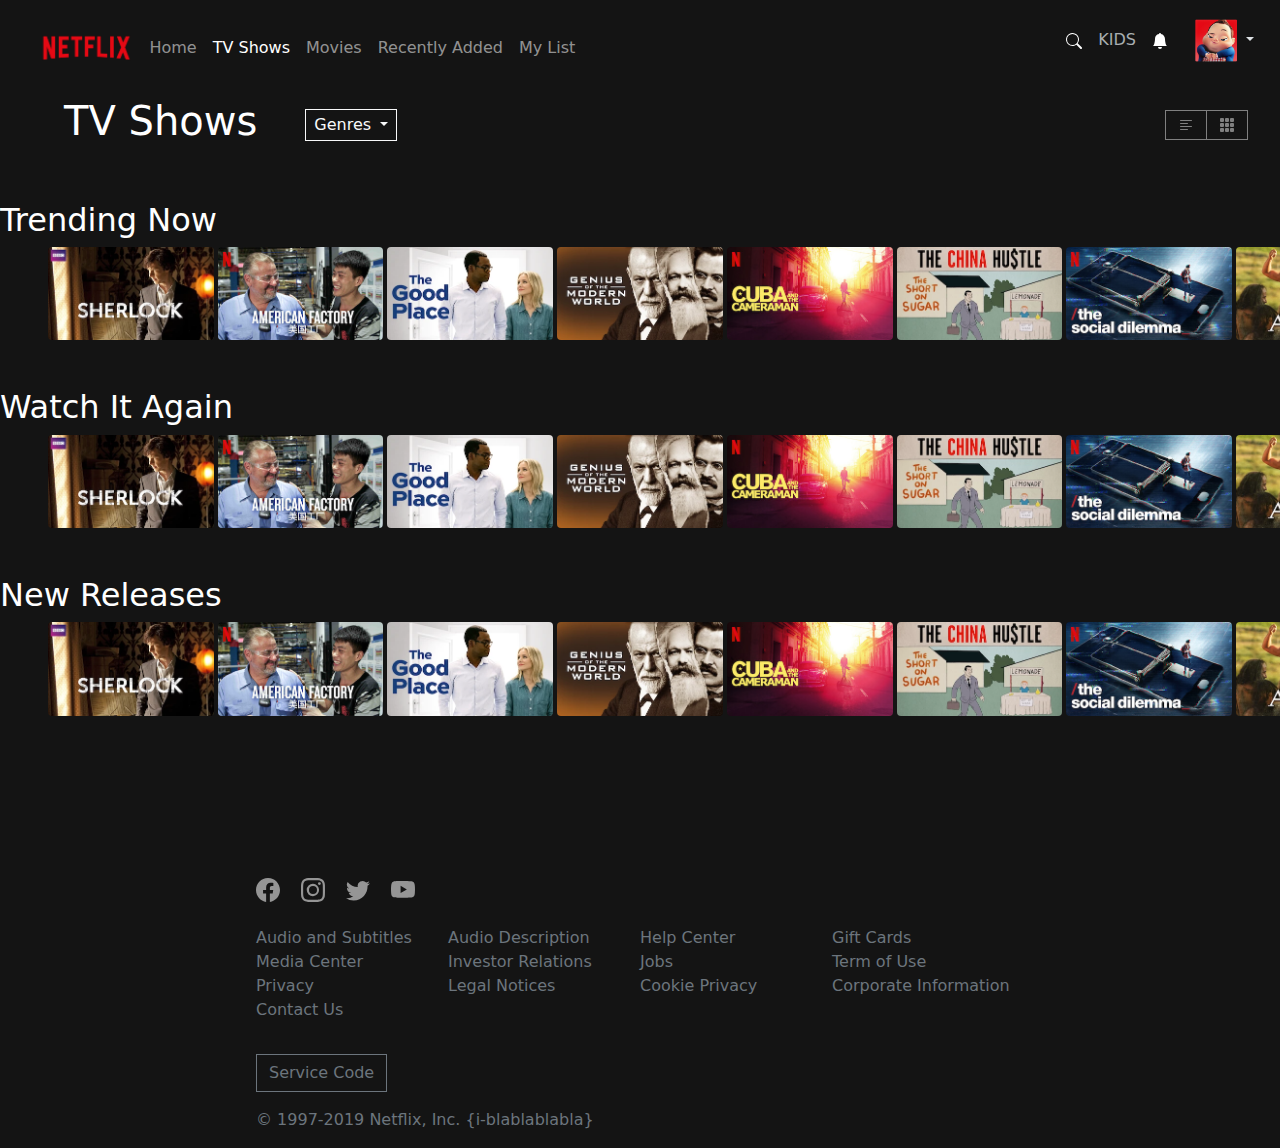
<file: index.html>
<!DOCTYPE html>
<html lang="en">

<head>
    <meta charset="UTF-8">
    <meta name="viewport" content="width=device-width, initial-scale=1.0">
    <title>Progetto settimanale 1-12-2023</title>

    <!-- stylesheets -->
    <link rel="stylesheet" href="assets/css/custom.css">
</head>

<body>
    <header>
        <nav class="navbar navbar-expand-lg" data-bs-theme="dark">
            <div class="container-fluid">
                <div class="container">
                    <a class="navbar-brand" href="index.html">
                        <img src="assets/netflix_logo.png" class="img-fluid" alt="logo">
                    </a>
                </div>
                <button class="navbar-toggler" type="button" data-bs-toggle="collapse"
                    data-bs-target="#navbarSupportedContent" aria-controls="navbarSupportedContent"
                    aria-expanded="false" aria-label="Toggle navigation">
                    <span class="navbar-toggler-icon"></span>
                </button>
                <div class="collapse navbar-collapse" id="navbarSupportedContent">
                    <ul class="navbar-nav me-auto mb-2 mb-lg-0">
                        <li class="nav-item">
                            <a class="nav-link" href="#">Home</a>
                        </li>
                        <li class="nav-item">
                            <a class="nav-link active" aria-current="page" href="#">TV Shows</a>
                        </li>
                        <li class="nav-item">
                            <a class="nav-link" href="#">
                                Movies
                            </a>
                        </li>
                        <li class="nav-item">
                            <a class="nav-link">Recently Added</a>
                        </li>
                        <li class="nav-item">
                            <a class="nav-link">My List</a>
                        </li>
                    </ul>

                    <ul class="d-flex gap-3 align-items-center text-body-secondary">
                        <li>
                            <!-- search svg -->
                            <svg xmlns="http://www.w3.org/2000/svg" width="16" height="16" fill="currentColor"
                                class="bi bi-search text-white" viewBox="0 0 16 16">
                                <path
                                    d="M11.742 10.344a6.5 6.5 0 1 0-1.397 1.398h-.001c.03.04.062.078.098.115l3.85 3.85a1 1 0 0 0 1.415-1.414l-3.85-3.85a1.007 1.007 0 0 0-.115-.1zM12 6.5a5.5 5.5 0 1 1-11 0 5.5 5.5 0 0 1 11 0" />
                            </svg>
                        </li>

                        <li>KIDS</li>

                        <li>
                            <svg xmlns="http://www.w3.org/2000/svg" width="16" height="16" fill="currentColor"
                                class="bi bi-bell-fill text-white" viewBox="0 0 16 16">
                                <path
                                    d="M8 16a2 2 0 0 0 2-2H6a2 2 0 0 0 2 2m.995-14.901a1 1 0 1 0-1.99 0A5.002 5.002 0 0 0 3 6c0 1.098-.5 6-2 7h14c-1.5-1-2-5.902-2-7 0-2.42-1.72-4.44-4.005-4.901z" />
                            </svg>
                        </li>

                        <li>
                            <div class="dropdown" data-bs-theme="dark">
                                <button class="btn dropdown-toggle" type="button" data-bs-toggle="dropdown"
                                    aria-expanded="false">
                                    <img src="assets/avatar.png" class="img-fluid" alt="avatar">
                                </button>
                                <ul class="dropdown-menu " data-bs-theme="dark">
                                    <li class="mx-1"><a class="dropdown-item" href="pages/profile.html">Profile</a></li>
                                    <li class="mx-1"><a class="dropdown-item" href="#">Settings</a></li>
                                    <li class="mx-1"><a class="dropdown-item" href="#">Log out</a></li>
                                </ul>
                            </div>
                        </li>

                    </ul>
                </div>
            </div>
        </nav>
    </header>

    <main>
        <!-- filters section -->
        <section class="text-white d-flex align-items-center gap-5">
            <h1>TV Shows</h1>
            <!-- genres menu -->
            <div class="dropdown">
                <button class="btn dropdown-toggle btn-outline-light" data-bs-theme="dark" type="button"
                    data-bs-toggle="dropdown" aria-expanded="false">
                    Genres
                </button>
                <ul class="dropdown-menu" data-bs-theme="dark">
                    <li><a class="dropdown-item" href="#">Action</a></li>
                    <li><a class="dropdown-item" href="#">Fantasy</a></li>
                    <li><a class="dropdown-item" href="#">Crime</a></li>
                </ul>
            </div>

            <!-- movie display option -->
            <div class="movies-display-options btn-group ms-auto">
                <button class="btn">
                    <svg xmlns="http://www.w3.org/2000/svg" width="16" height="16" fill="currentColor"
                        class="bi bi-text-left" viewBox="0 0 16 16">
                        <path fill-rule="evenodd"
                            d="M2 12.5a.5.5 0 0 1 .5-.5h7a.5.5 0 0 1 0 1h-7a.5.5 0 0 1-.5-.5m0-3a.5.5 0 0 1 .5-.5h11a.5.5 0 0 1 0 1h-11a.5.5 0 0 1-.5-.5m0-3a.5.5 0 0 1 .5-.5h7a.5.5 0 0 1 0 1h-7a.5.5 0 0 1-.5-.5m0-3a.5.5 0 0 1 .5-.5h11a.5.5 0 0 1 0 1h-11a.5.5 0 0 1-.5-.5" />
                    </svg>
                </button>

                <button class="btn">
                    <svg xmlns="http://www.w3.org/2000/svg" width="16" height="16" fill="currentColor"
                        class="bi bi-grid-3x3-gap-fill" viewBox="0 0 16 16">
                        <path
                            d="M1 2a1 1 0 0 1 1-1h2a1 1 0 0 1 1 1v2a1 1 0 0 1-1 1H2a1 1 0 0 1-1-1zm5 0a1 1 0 0 1 1-1h2a1 1 0 0 1 1 1v2a1 1 0 0 1-1 1H7a1 1 0 0 1-1-1zm5 0a1 1 0 0 1 1-1h2a1 1 0 0 1 1 1v2a1 1 0 0 1-1 1h-2a1 1 0 0 1-1-1zM1 7a1 1 0 0 1 1-1h2a1 1 0 0 1 1 1v2a1 1 0 0 1-1 1H2a1 1 0 0 1-1-1zm5 0a1 1 0 0 1 1-1h2a1 1 0 0 1 1 1v2a1 1 0 0 1-1 1H7a1 1 0 0 1-1-1zm5 0a1 1 0 0 1 1-1h2a1 1 0 0 1 1 1v2a1 1 0 0 1-1 1h-2a1 1 0 0 1-1-1zM1 12a1 1 0 0 1 1-1h2a1 1 0 0 1 1 1v2a1 1 0 0 1-1 1H2a1 1 0 0 1-1-1zm5 0a1 1 0 0 1 1-1h2a1 1 0 0 1 1 1v2a1 1 0 0 1-1 1H7a1 1 0 0 1-1-1zm5 0a1 1 0 0 1 1-1h2a1 1 0 0 1 1 1v2a1 1 0 0 1-1 1h-2a1 1 0 0 1-1-1z" />
                    </svg>
                </button>

            </div>
        </section>

        <!-- movies grid trending -->
        <section class="mt-5">
            <h2 class="text-white">Trending Now</h2>

            <div class="media-container">
                <div class="media-scroller">

                    <!-- group 5 -->
                    <div id="group-5" class="media-group">

                        <div class="media-element">
                            <img src="assets/media/media0.webp" alt="movie">
                        </div>
                        <div class="media-element">
                            <img src="assets/media/media1.jpg" alt="movie">
                        </div>
                        <div class="media-element">
                            <img src="assets/media/media2.webp" alt="movie">
                        </div>
                        <div class="media-element">
                            <img src="assets/media/media3.webp" alt="movie">
                        </div>
                        <div class="media-element">
                            <img src="assets/media/media4.jpg" alt="movie">
                        </div>
                        <div class="media-element">
                            <img src="assets/media/media5.webp" alt="movie">
                        </div>
                        <div class="media-element">
                            <img src="assets/media/media6.jpg" alt="movie">
                        </div>

                        <a class="next" href="#group-6" aria-label="next">
                            <svg>
                                <use href="#next"></use>
                            </svg>
                        </a>
                    </div>
                    <!-- group 6 -->
                    <div id="group-6" class="media-group">
                        <a class="previous" href="#group-5">
                            <svg>
                                <use href="#previous"></use>
                            </svg>
                        </a>

                        <div class="media-element">
                            <img src="assets/media/media7.webp" alt="movie">
                        </div>
                        <div class="media-element">
                            <img src="assets/media/media8.webp" alt="movie">
                        </div>
                        <div class="media-element">
                            <img src="assets/media/media9.jpg" alt="movie">
                        </div>
                        <div class="media-element">
                            <img src="assets/media/media10.jpg" alt="movie">
                        </div>
                        <div class="media-element">
                            <img src="assets/media/media11.jpg" alt="movie">
                        </div>
                        <div class="media-element">
                            <img src="assets/media/media12.jpg" alt="movie">
                        </div>
                        <div class="media-element">
                            <img src="assets/media/media13.jpg" alt="movie">
                        </div>

                        <a class="next" href="#group-7" aria-label="next">
                            <svg>
                                <use href="#next"></use>
                            </svg>
                        </a>
                    </div>
                    <!-- group 7 -->
                    <div id="group-7" class="media-group">
                        <a class="previous" href="#group-6">
                            <svg>
                                <use href="#previous"></use>
                            </svg>
                        </a>

                        <div class="media-element">
                            <img src="assets/media/media14.webp" alt="movie">
                        </div>
                        <div class="media-element">
                            <img src="assets/media/media15.jpg" alt="movie">
                        </div>
                        <div class="media-element">
                            <img src="assets/media/media16.webp" alt="movie">
                        </div>
                        <div class="media-element">
                            <img src="assets/media/media17.jpg" alt="movie">
                        </div>
                        <div class="media-element">
                            <img src="assets/media/media18.jpg" alt="movie">
                        </div>
                        <div class="media-element">
                            <img src="assets/media/media19.webp" alt="movie">
                        </div>
                        <div class="media-element">
                            <img src="assets/media/media20.jpg" alt="movie">
                        </div>

                        <a class="next" href="#group-8" aria-label="next">
                            <svg>
                                <use href="#next"></use>
                            </svg>
                        </a>
                    </div>

                    <!-- group 8 -->
                    <div id="group-8" class="media-group">

                        <a class="previous" href="#group-7">
                            <svg>
                                <use href="#previous"></use>
                            </svg>
                        </a>

                        <div class="media-element">
                            <img src="assets/media/media21.webp" alt="movie">
                        </div>
                        <div class="media-element">
                            <img src="assets/media/media22.webp" alt="movie">
                        </div>
                        <div class="media-element">
                            <img src="assets/media/media23.webp" alt="movie">
                        </div>
                        <div class="media-element">
                            <img src="assets/media/media24.jpg" alt="movie">
                        </div>
                        <div class="media-element">
                            <img src="assets/media/media25.webp" alt="movie">
                        </div>
                        <div class="media-element">
                            <img src="assets/media/media26.webp" alt="movie">
                        </div>
                        <div class="media-element">
                            <img src="assets/media/media27.jpg" alt="movie">
                        </div>
                        <div class="media-element">
                            <img src="assets/media/media28.jpg" alt="movie">
                        </div>


                    </div>

                    <div class="navigation-indicators">
                        <div></div>
                        <div></div>
                        <div></div>
                        <div></div>
                    </div>

                </div>
            </div>



        </section>

        <!-- movies grid watch again -->
        <section class="mt-5">
            <h2 class="text-white">Watch It Again</h2>

            <div class="media-container">
                <div class="media-scroller">

                    <!-- group 9 -->
                    <div id="group-9" class="media-group">

                        <div class="media-element">
                            <img src="assets/media/media0.webp" alt="movie">
                        </div>
                        <div class="media-element">
                            <img src="assets/media/media1.jpg" alt="movie">
                        </div>
                        <div class="media-element">
                            <img src="assets/media/media2.webp" alt="movie">
                        </div>
                        <div class="media-element">
                            <img src="assets/media/media3.webp" alt="movie">
                        </div>
                        <div class="media-element">
                            <img src="assets/media/media4.jpg" alt="movie">
                        </div>
                        <div class="media-element">
                            <img src="assets/media/media5.webp" alt="movie">
                        </div>
                        <div class="media-element">
                            <img src="assets/media/media6.jpg" alt="movie">
                        </div>

                        <a class="next" href="#group-10" aria-label="next">
                            <svg>
                                <use href="#next"></use>
                            </svg>
                        </a>
                    </div>
                    <!-- group 10 -->
                    <div id="group-10" class="media-group">
                        <a class="previous" href="#group-9">
                            <svg>
                                <use href="#previous"></use>
                            </svg>
                        </a>

                        <div class="media-element">
                            <img src="assets/media/media7.webp" alt="movie">
                        </div>
                        <div class="media-element">
                            <img src="assets/media/media8.webp" alt="movie">
                        </div>
                        <div class="media-element">
                            <img src="assets/media/media9.jpg" alt="movie">
                        </div>
                        <div class="media-element">
                            <img src="assets/media/media10.jpg" alt="movie">
                        </div>
                        <div class="media-element">
                            <img src="assets/media/media11.jpg" alt="movie">
                        </div>
                        <div class="media-element">
                            <img src="assets/media/media12.jpg" alt="movie">
                        </div>
                        <div class="media-element">
                            <img src="assets/media/media13.jpg" alt="movie">
                        </div>

                        <a class="next" href="#group-11" aria-label="next">
                            <svg>
                                <use href="#next"></use>
                            </svg>
                        </a>
                    </div>
                    <!-- group 11 -->
                    <div id="group-11" class="media-group">
                        <a class="previous" href="#group-10">
                            <svg>
                                <use href="#previous"></use>
                            </svg>
                        </a>

                        <div class="media-element">
                            <img src="assets/media/media14.webp" alt="movie">
                        </div>
                        <div class="media-element">
                            <img src="assets/media/media15.jpg" alt="movie">
                        </div>
                        <div class="media-element">
                            <img src="assets/media/media16.webp" alt="movie">
                        </div>
                        <div class="media-element">
                            <img src="assets/media/media17.jpg" alt="movie">
                        </div>
                        <div class="media-element">
                            <img src="assets/media/media18.jpg" alt="movie">
                        </div>
                        <div class="media-element">
                            <img src="assets/media/media19.webp" alt="movie">
                        </div>
                        <div class="media-element">
                            <img src="assets/media/media20.jpg" alt="movie">
                        </div>

                        <a class="next" href="#group-12" aria-label="next">
                            <svg>
                                <use href="#next"></use>
                            </svg>
                        </a>
                    </div>

                    <!-- group 12 -->
                    <div id="group-12" class="media-group">

                        <a class="previous" href="#group-11">
                            <svg>
                                <use href="#previous"></use>
                            </svg>
                        </a>

                        <div class="media-element">
                            <img src="assets/media/media21.webp" alt="movie">
                        </div>
                        <div class="media-element">
                            <img src="assets/media/media22.webp" alt="movie">
                        </div>
                        <div class="media-element">
                            <img src="assets/media/media23.webp" alt="movie">
                        </div>
                        <div class="media-element">
                            <img src="assets/media/media24.jpg" alt="movie">
                        </div>
                        <div class="media-element">
                            <img src="assets/media/media25.webp" alt="movie">
                        </div>
                        <div class="media-element">
                            <img src="assets/media/media26.webp" alt="movie">
                        </div>
                        <div class="media-element">
                            <img src="assets/media/media27.jpg" alt="movie">
                        </div>
                        <div class="media-element">
                            <img src="assets/media/media28.jpg" alt="movie">
                        </div>


                    </div>

                    <div class="navigation-indicators">
                        <div></div>
                        <div></div>
                        <div></div>
                        <div></div>
                    </div>

                </div>
            </div>



        </section>

        <!-- movies grid new releases -->
        <section class="mt-5">
            <h2 class="text-white">New Releases</h2>

            <div class="media-container">
                <div class="media-scroller">

                    <!-- group 1 -->
                    <div id="group-1" class="media-group">

                        <div class="media-element">
                            <img src="assets/media/media0.webp" alt="movie">
                        </div>
                        <div class="media-element">
                            <img src="assets/media/media1.jpg" alt="movie">
                        </div>
                        <div class="media-element">
                            <img src="assets/media/media2.webp" alt="movie">
                        </div>
                        <div class="media-element">
                            <img src="assets/media/media3.webp" alt="movie">
                        </div>
                        <div class="media-element">
                            <img src="assets/media/media4.jpg" alt="movie">
                        </div>
                        <div class="media-element">
                            <img src="assets/media/media5.webp" alt="movie">
                        </div>
                        <div class="media-element">
                            <img src="assets/media/media6.jpg" alt="movie">
                        </div>

                        <a class="next" href="#group-2" aria-label="next">
                            <svg>
                                <use href="#next"></use>
                            </svg>
                        </a>
                    </div>
                    <!-- group 2 -->
                    <div id="group-2" class="media-group">
                        <a class="previous" href="#group-1">
                            <svg>
                                <use href="#previous"></use>
                            </svg>
                        </a>

                        <div class="media-element">
                            <img src="assets/media/media7.webp" alt="movie">
                        </div>
                        <div class="media-element">
                            <img src="assets/media/media8.webp" alt="movie">
                        </div>
                        <div class="media-element">
                            <img src="assets/media/media9.jpg" alt="movie">
                        </div>
                        <div class="media-element">
                            <img src="assets/media/media10.jpg" alt="movie">
                        </div>
                        <div class="media-element">
                            <img src="assets/media/media11.jpg" alt="movie">
                        </div>
                        <div class="media-element">
                            <img src="assets/media/media12.jpg" alt="movie">
                        </div>
                        <div class="media-element">
                            <img src="assets/media/media13.jpg" alt="movie">
                        </div>

                        <a class="next" href="#group-3" aria-label="next">
                            <svg>
                                <use href="#next"></use>
                            </svg>
                        </a>
                    </div>
                    <!-- group 3 -->
                    <div id="group-3" class="media-group">
                        <a class="previous" href="#group-2">
                            <svg>
                                <use href="#previous"></use>
                            </svg>
                        </a>

                        <div class="media-element">
                            <img src="assets/media/media14.webp" alt="movie">
                        </div>
                        <div class="media-element">
                            <img src="assets/media/media15.jpg" alt="movie">
                        </div>
                        <div class="media-element">
                            <img src="assets/media/media16.webp" alt="movie">
                        </div>
                        <div class="media-element">
                            <img src="assets/media/media17.jpg" alt="movie">
                        </div>
                        <div class="media-element">
                            <img src="assets/media/media18.jpg" alt="movie">
                        </div>
                        <div class="media-element">
                            <img src="assets/media/media19.webp" alt="movie">
                        </div>
                        <div class="media-element">
                            <img src="assets/media/media20.jpg" alt="movie">
                        </div>

                        <a class="next" href="#group-4" aria-label="next">
                            <svg>
                                <use href="#next"></use>
                            </svg>
                        </a>
                    </div>

                    <!-- group 4 -->
                    <div id="group-4" class="media-group">

                        <a class="previous" href="#group-3">
                            <svg>
                                <use href="#previous"></use>
                            </svg>
                        </a>

                        <div class="media-element">
                            <img src="assets/media/media21.webp" alt="movie">
                        </div>
                        <div class="media-element">
                            <img src="assets/media/media22.webp" alt="movie">
                        </div>
                        <div class="media-element">
                            <img src="assets/media/media23.webp" alt="movie">
                        </div>
                        <div class="media-element">
                            <img src="assets/media/media24.jpg" alt="movie">
                        </div>
                        <div class="media-element">
                            <img src="assets/media/media25.webp" alt="movie">
                        </div>
                        <div class="media-element">
                            <img src="assets/media/media26.webp" alt="movie">
                        </div>
                        <div class="media-element">
                            <img src="assets/media/media27.jpg" alt="movie">
                        </div>
                        <div class="media-element">
                            <img src="assets/media/media28.jpg" alt="movie">
                        </div>


                    </div>

                    <div class="navigation-indicators">
                        <div></div>
                        <div></div>
                        <div></div>
                        <div></div>
                    </div>

                </div>
            </div>

        </section>

        <svg>
            <symbol id="next" viewBox="0 0 256 512">
                <path fill="white"
                    d="M224.3 273l-136 136c-9.4 9.4-24.6 9.4-33.9 0l-22.6-22.6c-9.4-9.4-9.4-24.6 0-33.9l96.4-96.4-96.4-96.4c-9.4-9.4-9.4-24.6 0-33.9L54.3 103c9.4-9.4 24.6-9.4 33.9 0l136 136c9.5 9.4 9.5 24.6.1 34z" />
            </symbol>

            <symbol id="previous" viewBox="0 0 256 512">
                <path fill="white"
                    d="M31.7 239l136-136c9.4-9.4 24.6-9.4 33.9 0l22.6 22.6c9.4 9.4 9.4 24.6 0 33.9L127.9 256l96.4 96.4c9.4 9.4 9.4 24.6 0 33.9L201.7 409c-9.4 9.4-24.6 9.4-33.9 0l-136-136c-9.5-9.4-9.5-24.6-.1-34z" />
            </symbol>
        </svg>
    </main>

    <footer class="mt-1">
        <div class="social-icons p-2 ps-0 mt-1">
            <!-- fb -->
            <svg xmlns="http://www.w3.org/2000/svg" width="16" height="16" fill="currentColor"
                class="bi bi-facebook me-3" viewBox="0 0 16 16">
                <path
                    d="M16 8.049c0-4.446-3.582-8.05-8-8.05C3.58 0-.002 3.603-.002 8.05c0 4.017 2.926 7.347 6.75 7.951v-5.625h-2.03V8.05H6.75V6.275c0-2.017 1.195-3.131 3.022-3.131.876 0 1.791.157 1.791.157v1.98h-1.009c-.993 0-1.303.621-1.303 1.258v1.51h2.218l-.354 2.326H9.25V16c3.824-.604 6.75-3.934 6.75-7.951" />
            </svg>

            <!-- instagram -->
            <svg xmlns="http://www.w3.org/2000/svg" width="16" height="16" fill="currentColor"
                class="bi bi-instagram me-3" viewBox="0 0 16 16">
                <path
                    d="M8 0C5.829 0 5.556.01 4.703.048 3.85.088 3.269.222 2.76.42a3.917 3.917 0 0 0-1.417.923A3.927 3.927 0 0 0 .42 2.76C.222 3.268.087 3.85.048 4.7.01 5.555 0 5.827 0 8.001c0 2.172.01 2.444.048 3.297.04.852.174 1.433.372 1.942.205.526.478.972.923 1.417.444.445.89.719 1.416.923.51.198 1.09.333 1.942.372C5.555 15.99 5.827 16 8 16s2.444-.01 3.298-.048c.851-.04 1.434-.174 1.943-.372a3.916 3.916 0 0 0 1.416-.923c.445-.445.718-.891.923-1.417.197-.509.332-1.09.372-1.942C15.99 10.445 16 10.173 16 8s-.01-2.445-.048-3.299c-.04-.851-.175-1.433-.372-1.941a3.926 3.926 0 0 0-.923-1.417A3.911 3.911 0 0 0 13.24.42c-.51-.198-1.092-.333-1.943-.372C10.443.01 10.172 0 7.998 0h.003zm-.717 1.442h.718c2.136 0 2.389.007 3.232.046.78.035 1.204.166 1.486.275.373.145.64.319.92.599.28.28.453.546.598.92.11.281.24.705.275 1.485.039.843.047 1.096.047 3.231s-.008 2.389-.047 3.232c-.035.78-.166 1.203-.275 1.485a2.47 2.47 0 0 1-.599.919c-.28.28-.546.453-.92.598-.28.11-.704.24-1.485.276-.843.038-1.096.047-3.232.047s-2.39-.009-3.233-.047c-.78-.036-1.203-.166-1.485-.276a2.478 2.478 0 0 1-.92-.598 2.48 2.48 0 0 1-.6-.92c-.109-.281-.24-.705-.275-1.485-.038-.843-.046-1.096-.046-3.233 0-2.136.008-2.388.046-3.231.036-.78.166-1.204.276-1.486.145-.373.319-.64.599-.92.28-.28.546-.453.92-.598.282-.11.705-.24 1.485-.276.738-.034 1.024-.044 2.515-.045v.002zm4.988 1.328a.96.96 0 1 0 0 1.92.96.96 0 0 0 0-1.92zm-4.27 1.122a4.109 4.109 0 1 0 0 8.217 4.109 4.109 0 0 0 0-8.217zm0 1.441a2.667 2.667 0 1 1 0 5.334 2.667 2.667 0 0 1 0-5.334" />
            </svg>

            <!-- twitter -->
            <svg xmlns="http://www.w3.org/2000/svg" width="16" height="16" fill="currentColor"
                class="bi bi-twitter me-3" viewBox="0 0 16 16">
                <path
                    d="M5.026 15c6.038 0 9.341-5.003 9.341-9.334 0-.14 0-.282-.006-.422A6.685 6.685 0 0 0 16 3.542a6.658 6.658 0 0 1-1.889.518 3.301 3.301 0 0 0 1.447-1.817 6.533 6.533 0 0 1-2.087.793A3.286 3.286 0 0 0 7.875 6.03a9.325 9.325 0 0 1-6.767-3.429 3.289 3.289 0 0 0 1.018 4.382A3.323 3.323 0 0 1 .64 6.575v.045a3.288 3.288 0 0 0 2.632 3.218 3.203 3.203 0 0 1-.865.115 3.23 3.23 0 0 1-.614-.057 3.283 3.283 0 0 0 3.067 2.277A6.588 6.588 0 0 1 .78 13.58a6.32 6.32 0 0 1-.78-.045A9.344 9.344 0 0 0 5.026 15" />
            </svg>

            <!-- youtube -->
            <svg xmlns="http://www.w3.org/2000/svg" width="16" height="16" fill="currentColor"
                class="bi bi-youtube me-3" viewBox="0 0 16 16">
                <path
                    d="M8.051 1.999h.089c.822.003 4.987.033 6.11.335a2.01 2.01 0 0 1 1.415 1.42c.101.38.172.883.22 1.402l.01.104.022.26.008.104c.065.914.073 1.77.074 1.957v.075c-.001.194-.01 1.108-.082 2.06l-.008.105-.009.104c-.05.572-.124 1.14-.235 1.558a2.007 2.007 0 0 1-1.415 1.42c-1.16.312-5.569.334-6.18.335h-.142c-.309 0-1.587-.006-2.927-.052l-.17-.006-.087-.004-.171-.007-.171-.007c-1.11-.049-2.167-.128-2.654-.26a2.007 2.007 0 0 1-1.415-1.419c-.111-.417-.185-.986-.235-1.558L.09 9.82l-.008-.104A31.4 31.4 0 0 1 0 7.68v-.123c.002-.215.01-.958.064-1.778l.007-.103.003-.052.008-.104.022-.26.01-.104c.048-.519.119-1.023.22-1.402a2.007 2.007 0 0 1 1.415-1.42c.487-.13 1.544-.21 2.654-.26l.17-.007.172-.006.086-.003.171-.007A99.788 99.788 0 0 1 7.858 2h.193zM6.4 5.209v4.818l4.157-2.408z" />
            </svg>
        </div>

        <!-- footer links -->
        <div id="footer-links" class="container mt-3">
            <div class="row">
                <div class="col">
                    <a href="#" class="link-secondary link-underline-opacity-0 link-underline-opacity-75-hover">Audio
                        and Subtitles</a>
                    <a href="#" class="link-secondary link-underline-opacity-0 link-underline-opacity-75-hover">Media
                        Center</a>
                    <a href="#"
                        class="link-secondary link-underline-opacity-0 link-underline-opacity-75-hover">Privacy</a>
                    <a href="#" class="link-secondary link-underline-opacity-0 link-underline-opacity-75-hover">Contact
                        Us</a>
                </div>
                <div class="col">
                    <a href="#" class="link-secondary link-underline-opacity-0 link-underline-opacity-75-hover">Audio
                        Description</a>
                    <a href="#" class="link-secondary link-underline-opacity-0 link-underline-opacity-75-hover">Investor
                        Relations</a>
                    <a href="#" class="link-secondary link-underline-opacity-0 link-underline-opacity-75-hover">Legal
                        Notices</a>
                </div>
                <div class="col">
                    <a href="#" class="link-secondary link-underline-opacity-0 link-underline-opacity-75-hover">Help
                        Center</a>
                    <a href="#" class="link-secondary link-underline-opacity-0 link-underline-opacity-75-hover">Jobs</a>
                    <a href="#" class="link-secondary link-underline-opacity-0 link-underline-opacity-75-hover">Cookie
                        Privacy</a>
                </div>
                <div class="col">
                    <a href="#" class="link-secondary link-underline-opacity-0 link-underline-opacity-75-hover">Gift
                        Cards</a>
                    <a href="#" class="link-secondary link-underline-opacity-0 link-underline-opacity-75-hover">Term of
                        Use</a>
                    <a href="#"
                        class="link-secondary link-underline-opacity-0 link-underline-opacity-75-hover">Corporate
                        Information</a>
                </div>
            </div>
        </div>

        <!-- footer text -->
        <div class="footer-text my-3">
            <button class="btn btn-outline-secondary my-3">Service Code</button>
            <p class="text-secondary">&copy; 1997-2019 Netflix, Inc. {i-blablablabla}</p>

        </div>
    </footer>

    <script src="assets/bootstrap/dist/js/bootstrap.bundle.min.js"></script>
</body>

</html>
</file>
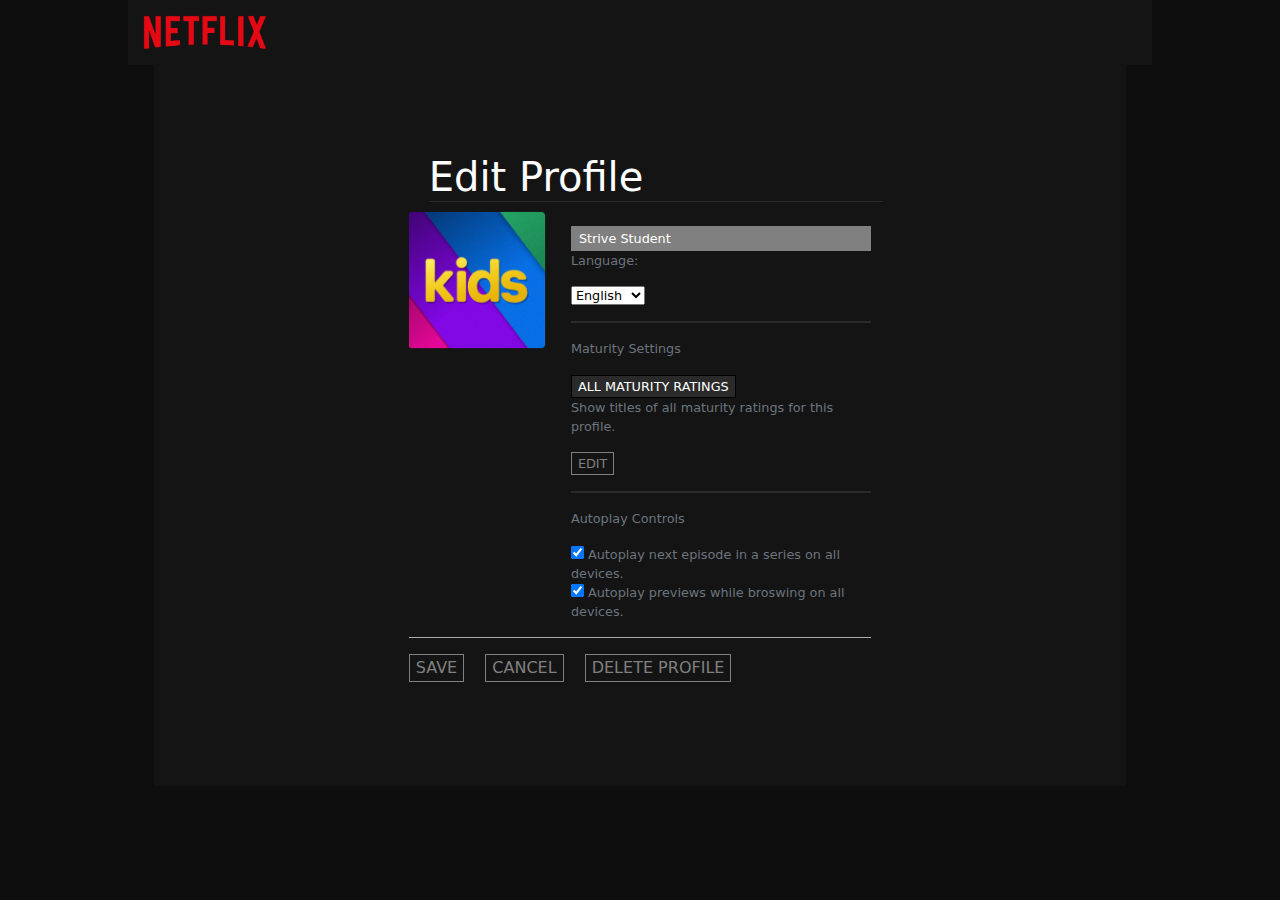
<file: pages/profile.html>
<!DOCTYPE html>
<html lang="en">

<head>
    <meta charset="UTF-8">
    <meta name="viewport" content="width=device-width, initial-scale=1.0">
    <title>profile edit</title>

    <!-- stylesheets -->
    <link rel="stylesheet" href="/assets/css/custom.css">
</head>

<body id="profile-body">
    <header id="profile-header">
        <a href="/index.html">
            <img src="/assets/netflix_logo.png" alt="logo">
        </a>
    </header>

    <main id="profile-main">

        <section id="profile-section">

            <div class="container-settings text-secondary">
                <h1 class="text-white">Edit Profile</h1>
                <div id="name-img-lan-selection " class="container">
                    <div class="row">
                        <div class="col-4">
                            <div class="img-container">
                                <img src="/assets/kids_icon.png" class="img-fluid" alt="profile pic">
                            </div>
                        </div>

                        <div class="col-8">
                            <div class="text-profile">

                                <form>
                                    <input type="text" placeholder="Strive Student">

                                    <p>Language:</p>
                                    <div class="custom-select">
                                        <select>
                                            <option value="english">English</option>
                                            <option value="italian">Italian</option>
                                            <option value="german">German</option>
                                        </select>
                                    </div>

                                </form>


                                <div id="maturity-settings">
                                    <p>Maturity Settings</p>
                                    <button>All Maturity Ratings</button>
                                    <p>Show titles of all maturity ratings for this profile.</p>

                                    <button>Edit</button>
                                </div>

                                <div id="autoplay-controls">
                                    <p>Autoplay Controls</p>
                                    <label for="form-control">
                                        <input type="checkbox" name="checkbox" checked>
                                        Autoplay next episode in a series on all devices.
                                    </label>

                                    <label for="form-control">
                                        <input type="checkbox" name="checkbox" checked>
                                        Autoplay previews while broswing on all devices.
                                    </label>
                                </div>

                            </div>
                        </div>

                    </div>

                    <div id="button-group">
                        <button>Save</button>
                        <button>Cancel</button>
                        <button>Delete Profile</button>
                    </div>

                </div>
            </div>
        </section>
    </main>

    <script src="/assets/bootstrap/dist/js/bootstrap.bundle.min.js"></script>
</body>

</html>
</file>
